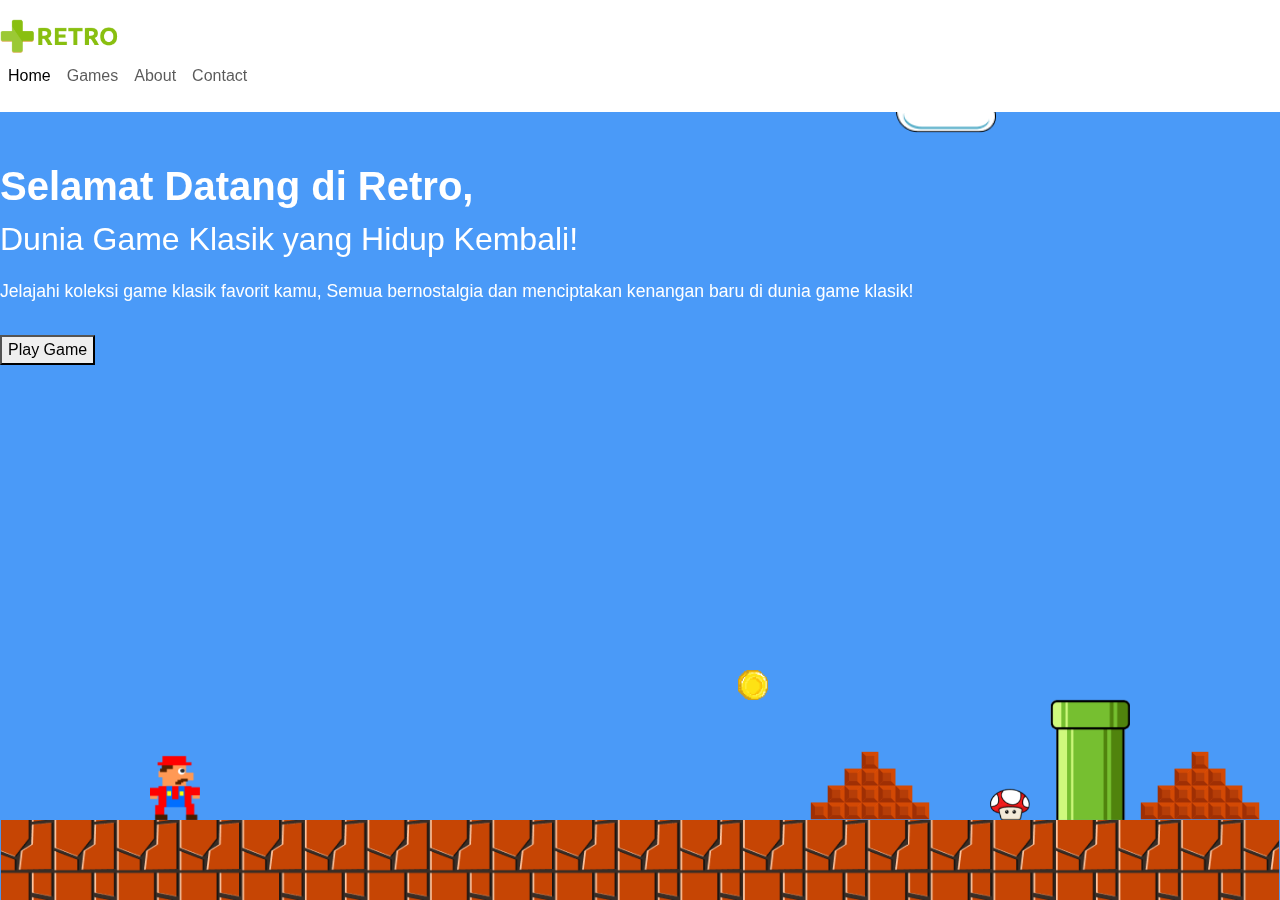
<file: index.html>
<!DOCTYPE html>
<html lang="en">
<head>
    <!-- Meta tag untuk pengaturan karakter dan kompatibilitas -->
    <meta charset="UTF-8">
    <meta http-equiv="X-UA-Compatible" content="IE=edge">
    <!-- viewport: Mengatur tampilan responsif untuk perangkat mobile 
         width=device-width: Menyesuaikan lebar dengan lebar device
         initial-scale=1.0: Set zoom awal -->
    <meta name="viewport" content="width=device-width, initial-scale=1.0">
    <title>Retro Games</title>
    <!-- Bootstrap CSS untuk komponen responsif dan CSS kustom -->
    <link href="https://cdn.jsdelivr.net/npm/bootstrap@5.3.0/dist/css/bootstrap.min.css" rel="stylesheet">
    <link rel="stylesheet" href="assets/css/styles.css">
</head>
<body>
    <!-- Loading Screen: Overlay dengan posisi absolut menutupi seluruh layar -->
    <div class="loading-screen"> <!-- Posisi absolute, z-index tinggi -->
        <img src="assets/images/mario.gif" alt="Loading..." class="loading-mario">
    </div>

    <!-- Game Background: Container utama dengan efek parallax -->
    <div class="game-background"> <!-- Position relative sebagai anchor untuk elemen absolut -->
        <!-- Game Scene: Area untuk elemen bergerak -->
        <div class="game-scene"> <!-- Position relative untuk penempatan awan -->
            <!-- scroll-element: Kelas untuk animasi parallax scrolling -->
            <img src="assets/images/cloud.png" class="cloud1 scroll-element" alt="Cloud"> <!-- Position absolute, animasi gerak -->
            <img src="assets/images/cloud.png" class="cloud2 scroll-element" alt="Cloud">
            <img src="assets/images/cloud.png" class="cloud3 scroll-element" alt="Cloud">
        </div>
        
        <!-- Game Elements: Kontainer untuk sprite game interaktif -->
        <div class="game-elements"> <!-- Position relative untuk sprite game -->
            <img src="assets/images/mario.png" class="mario" id="mario" alt="Mario"> <!-- Karakter utama dengan animasi -->
            <img src="assets/images/mushroom.png" class="mushroom scroll-element" alt="Mushroom">
            <img src="assets/images/greenpipes.png" class="pipe scroll-element" alt="Pipe">
            <img src="assets/images/wall.png" class="wall wall-left scroll-element" alt="Wall">
            <img src="assets/images/wall.png" class="wall wall-right scroll-element" alt="Wall">
            <img src="assets/images/coin.png" class="coin scroll-element" alt="Coin">
        </div>
        
        <!-- Footer dengan Ground Sprite -->
        <footer class="footer"> <!-- Position fixed bottom -->
            <img src="assets/images/ground.png" class="ground-footer" alt="Ground">
        </footer>
    </div>

    <!-- Wrapper Konten Utama -->
    <div class="wadah-konten"> <!-- Container untuk konten halaman -->
        <!-- Navbar: Sistem navigasi responsif Bootstrap -->
        <nav class="navbar navbar-expand-lg navbar-light bg-light">
            <!-- navbar-expand-lg: Navbar melebar pada viewport >= 992px
                 navbar-light: Warna teks gelap untuk background terang
                 bg-light: Background warna terang -->
            
            <div class="kontainer"> <!-- Bootstrap container: Max-width responsif dengan padding -->
                <a class="navbar-brand" href="#"> <!-- Brand/logo dengan margin-right -->
                    <img src="assets/images/logo.png" alt="Retro Logo" class="logo">
                </a>
                <!-- Tombol Toggle Mobile: Muncul pada viewport < 992px -->
                <button class="navbar-toggler" type="button" data-bs-toggle="collapse" data-bs-target="#navbarNav">
                    <!-- navbar-toggler: Styling untuk tombol hamburger menu -->
                    <span class="navbar-toggler-icon"></span> <!-- Icon hamburger menu -->
                </button>
                
                <!-- Area Menu Navigasi yang Collapsible -->
                <div class="collapse navbar-collapse" id="navbarNav">
                    <!-- collapse: Menyembunyikan konten pada mobile
                         navbar-collapse: Mengatur behavior collapse -->
                    
                    <ul class="navbar-nav ms-auto">
                        <!-- navbar-nav: Mengatur spacing dan alignment menu
                             ms-auto: Margin-start auto untuk push ke kanan -->
                        
                        <li class="nav-item"> <!-- Wrapper untuk item navigasi -->
                            <a class="nav-link active" href="index.html">
                                <!-- nav-link: Styling untuk link navigasi
                                     active: Menandakan halaman aktif -->
                                Home
                            </a>
                        </li>
                        <li class="nav-item">
                            <a class="nav-link" href="games.html">Games</a>
                        </li>
                        <li class="nav-item">
                            <a class="nav-link" href="about.html">About</a>
                        </li>
                        <li class="nav-item">
                            <a class="nav-link" href="contact.html">Contact</a>
                        </li>
                    </ul>
                </div>
            </div>
        </nav>

        <!-- Konten Halaman -->
        <div class="konten-halaman">
            <!-- Hero Section dengan teks tengah -->
            <section class="bagian hero">
                <div class="kontainer"> <!-- Container Bootstrap untuk max-width -->
                    <div class="baris rata-tengah-vertikal">
                        <!-- row: Sistem grid Bootstrap
                             align-items-center: Vertical alignment center -->
                        
                        <div class="kolom-md-6">
                            <!-- col-md-6: Lebar 6 kolom (dari 12) pada viewport >= 768px -->
                            <h1>Selamat Datang di Retro,</h1>
                            <h2>Dunia Game Klasik yang Hidup Kembali!</h2>
                            <p>Jelajahi koleksi game klasik favorit kamu, Semua bernostalgia dan menciptakan kenangan baru di dunia game klasik!</p>
                            <button class="tombol tombol-main" id="playButton" href="games.html">
                                <!-- btn: Kelas dasar tombol Bootstrap
                                     btn-primary: Warna primary theme -->
                                Play Game
                            </button>
                        </div>
                    </div>
                </div>
            </section>
        </div>
    </div>

    <!-- Script JavaScript -->
    <script src="https://cdn.jsdelivr.net/npm/bootstrap@5.3.0/dist/js/bootstrap.bundle.min.js"></script>
    <script src="assets/js/scripts.js"></script>
</body>
</html>
</file>
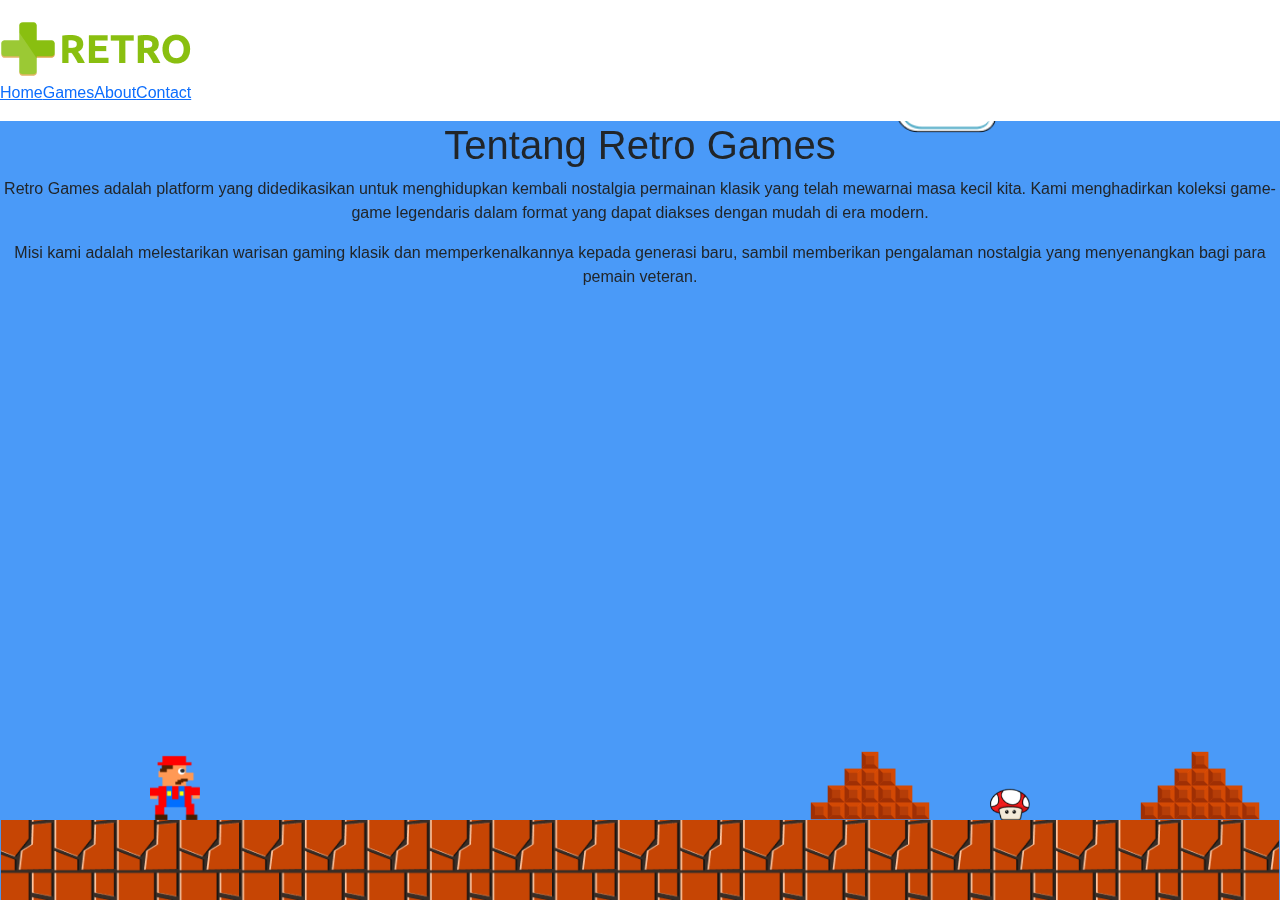
<file: about.html>
<!DOCTYPE html>
<html lang="en">
<head>
    <!-- Meta tag untuk pengaturan dasar -->
    <meta charset="UTF-8">
    <!-- viewport: Mengatur tampilan responsif
         width=device-width: Menyesuaikan dengan lebar device
         initial-scale=1.0: Set zoom awal -->
    <meta name="viewport" content="width=device-width, initial-scale=1.0">
    <title>About - Retro Games</title>
    <!-- Bootstrap CSS untuk layout responsif -->
    <link href="https://cdn.jsdelivr.net/npm/bootstrap@5.3.0/dist/css/bootstrap.min.css" rel="stylesheet">
    <link rel="stylesheet" href="assets/css/styles.css">
</head>
<body>
    <!-- Loading Screen: Overlay animasi loading -->
    <div class="loading-screen"> <!-- Position: absolute, z-index tinggi -->
        <img src="assets/images/mario.gif" alt="Loading..." class="loading-mario">
    </div>

    <!-- Game Background: Container untuk efek parallax -->
    <div class="game-background"> <!-- Position: relative untuk anchor -->
        <!-- Game Scene: Wadah untuk awan bergerak -->
        <div class="game-scene"> <!-- Position: relative untuk awan -->
            <!-- scroll-element: Kelas untuk efek parallax
                 cloud1/2/3: Posisi berbeda untuk setiap awan -->
            <img src="assets/images/cloud.png" class="cloud1 scroll-element" alt="Cloud">
            <img src="assets/images/cloud.png" class="cloud2 scroll-element" alt="Cloud">
            <img src="assets/images/cloud.png" class="cloud3 scroll-element" alt="Cloud">
        </div>
        
        <!-- Game Elements: Area untuk sprite game -->
        <div class="game-elements"> <!-- Position: relative untuk sprite -->
            <img src="assets/images/mario.png" class="mario" id="mario" alt="Mario">
            <img src="assets/images/mushroom.png" class="mushroom scroll-element" alt="Mushroom">
            <img src="assets/images/wall.png" class="wall wall-left scroll-element" alt="Wall">
            <img src="assets/images/wall.png" class="wall wall-right scroll-element" alt="Wall">
        </div>

        <!-- Footer dengan Ground Sprite -->
        <footer class="footer"> <!-- Position: fixed bottom -->
            <img src="assets/images/ground.png" class="ground-footer" alt="Ground">
        </footer>
    </div>

    <!-- Wrapper Konten Utama -->
    <div class="wadah-konten"> <!-- Container utama dengan z-index -->
        <!-- Navbar: Sistem navigasi responsif Bootstrap -->
        <nav class="navbar navbar-expand-lg navbar-light bg-light">
            <!-- navbar-expand-lg: Melebar pada viewport >= 992px
                 navbar-light: Teks gelap untuk background terang
                 bg-light: Background warna terang -->
            
            <div class="kontainer"> <!-- container: Max-width responsif dengan padding -->
                <!-- Logo Website -->
                <a class="merek-navbar" href="#"> <!-- navbar-brand: Styling untuk brand -->
                    <img src="assets/images/logo.png" alt="Retro Logo" class="logo">
                </a>
                
                <!-- Tombol Toggle untuk Mobile -->
                <button class="tombol-toggle navbar-toggler" type="button" data-bs-toggle="collapse" data-bs-target="#navbarNav">
                    <!-- navbar-toggler: Tombol hamburger responsif -->
                    <span class="navbar-toggler-icon"></span>
                </button>
                
                <!-- Menu Navigasi Collapsible -->
                <div class="collapse navbar-collapse" id="navbarNav">
                    <!-- collapse: Hidden pada mobile
                         navbar-collapse: Behavior collapse -->
                    
                    <ul class="navbar-nav margin-kiri-auto">
                        <!-- navbar-nav: Container flex untuk menu
                             ms-auto: Margin start auto (push kanan) -->
                        
                        <li class="item-nav"> <!-- nav-item: Wrapper item menu -->
                            <a class="link-nav" href="index.html">Home</a>
                        </li>
                        <li class="item-nav">
                            <a class="link-nav" href="games.html">Games</a>
                        </li>
                        <li class="item-nav">
                            <a class="link-nav active" href="about.html">
                                <!-- active: Menandakan halaman saat ini -->
                                About
                            </a>
                        </li>
                        <li class="item-nav">
                            <a class="link-nav" href="contact.html">Contact</a>
                        </li>
                    </ul>
                </div>
            </div>
        </nav>

        <!-- Konten About -->
        <div class="konten-halaman">
            <!-- Section About dengan styling kustom -->
            <section class="bagian tentang-kontainer">
                <div class="kontainer padding-y-5">
                    <!-- py-5: Padding atas-bawah 3rem -->
                    
                    <div class="baris">
                        <!-- row: Grid system Bootstrap -->
                        
                        <div class="kolom-md-8 margin-x-auto text-center text-putih">
                            <!-- col-md-8: Lebar 8/12 pada viewport >= 768px
                                 mx-auto: Margin horizontal auto untuk centering
                                 text-center: Align teks ke tengah
                                 text-white: Warna teks putih -->
                            
                            <h1 class="margin-bawah-4">
                                <!-- mb-4: Margin bottom 1.5rem -->
                                Tentang Retro Games
                            </h1>
                            <p class="teks-utama">
                                <!-- lead: Teks yang lebih besar untuk emphasis -->
                                Retro Games adalah platform yang didedikasikan untuk menghidupkan kembali nostalgia permainan klasik yang telah mewarnai masa kecil kita. Kami menghadirkan koleksi game-game legendaris dalam format yang dapat diakses dengan mudah di era modern.
                            </p>
                            <p>
                                Misi kami adalah melestarikan warisan gaming klasik dan memperkenalkannya kepada generasi baru, sambil memberikan pengalaman nostalgia yang menyenangkan bagi para pemain veteran.
                            </p>
                        </div>
                    </div>
                </div>
            </section>
        </div>
    </div>

    <!-- Script JavaScript -->
    <script src="https://cdn.jsdelivr.net/npm/bootstrap@5.3.0/dist/js/bootstrap.bundle.min.js"></script>
    <script src="assets/js/scripts.js"></script>
</body>
</html>
</file>
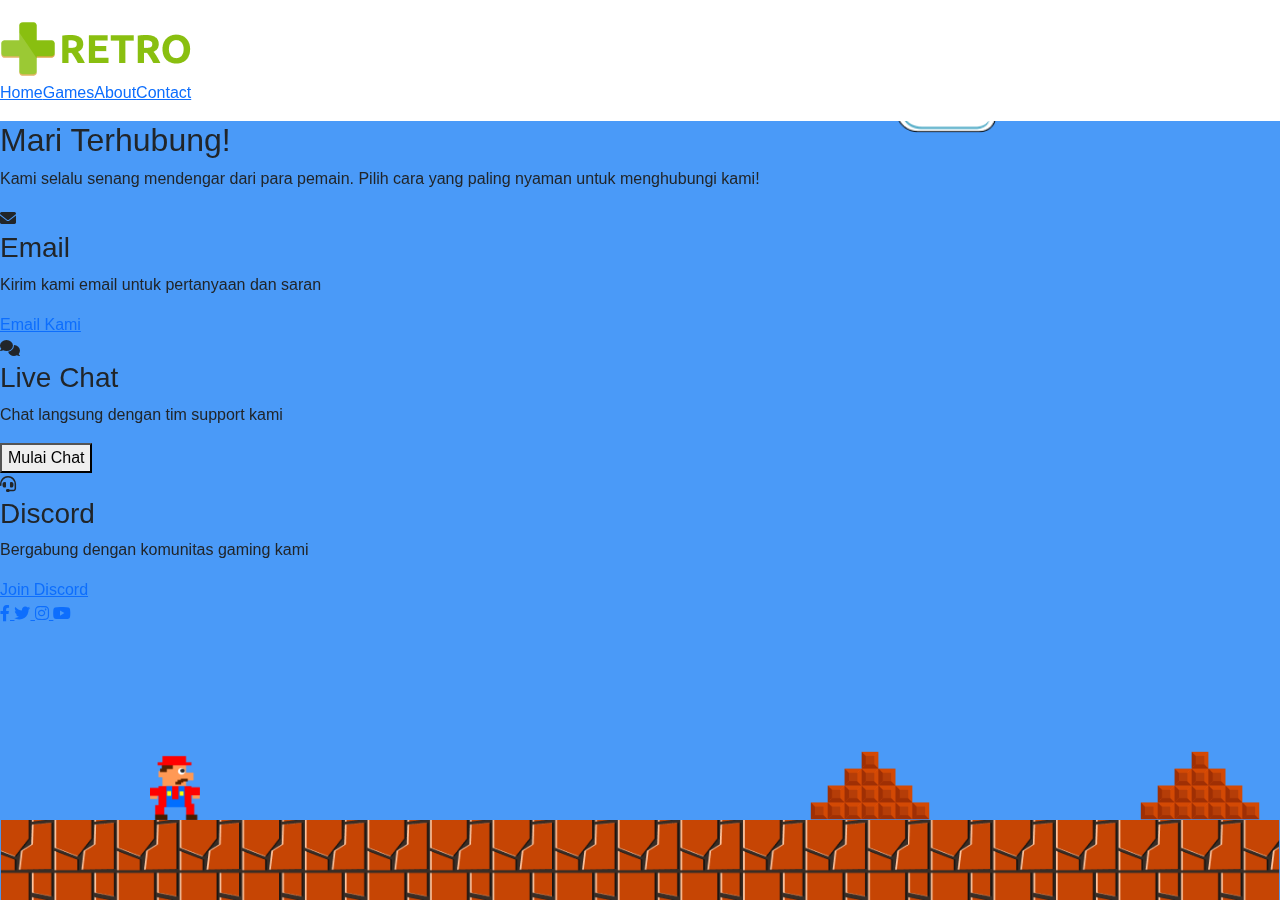
<file: contact.html>
<!DOCTYPE html>
<html lang="en">
<head>
    <!-- Meta tag untuk pengaturan dasar -->
    <meta charset="UTF-8">
    <!-- viewport: Mengatur tampilan responsif untuk berbagai device -->
    <meta name="viewport" content="width=device-width, initial-scale=1.0">
    <title>Contact - Retro Games</title>
    <!-- Bootstrap CSS, Font Awesome, dan CSS kustom -->
    <link href="https://cdn.jsdelivr.net/npm/bootstrap@5.3.0/dist/css/bootstrap.min.css" rel="stylesheet">
    <!-- Font Awesome: Library untuk ikon -->
    <link rel="stylesheet" href="https://cdnjs.cloudflare.com/ajax/libs/font-awesome/6.0.0/css/all.min.css">
    <link rel="stylesheet" href="assets/css/styles.css">
</head>
<body>
    <!-- Loading Screen: Overlay dengan animasi -->
    <div class="loading-screen"> <!-- Position: absolute, full screen -->
        <img src="assets/images/mario.gif" alt="Loading..." class="loading-mario">
    </div>

    <!-- Game Background: Container untuk efek parallax -->
    <div class="game-background"> <!-- Position: relative sebagai anchor -->
        <!-- Game Scene: Area untuk awan bergerak -->
        <div class="game-scene"> <!-- Position: relative untuk awan -->
            <!-- scroll-element: Kelas untuk efek parallax scrolling -->
            <img src="assets/images/cloud.png" class="cloud1 scroll-element" alt="Cloud">
            <img src="assets/images/cloud.png" class="cloud2 scroll-element" alt="Cloud">
            <img src="assets/images/cloud.png" class="cloud3 scroll-element" alt="Cloud">
        </div>
        
        <!-- Game Elements: Kontainer untuk sprite game -->
        <div class="game-elements"> <!-- Position: relative untuk sprite -->
            <img src="assets/images/mario.png" class="mario" id="mario" alt="Mario">
            <img src="assets/images/wall.png" class="wall wall-left scroll-element" alt="Wall">
            <img src="assets/images/wall.png" class="wall wall-right scroll-element" alt="Wall">
        </div>

        <!-- Footer dengan Ground Sprite -->
        <footer class="footer"> <!-- Position: fixed bottom -->
            <img src="assets/images/ground.png" class="ground-footer" alt="Ground">
        </footer>
    </div>

    <!-- Wrapper Konten Utama -->
    <div class="wadah-konten"> <!-- Container utama dengan z-index -->
        <!-- Navbar: Sistem navigasi responsif Bootstrap -->
        <nav class="navbar navbar-expand-lg navbar-light bg-light">
            <!-- navbar-expand-lg: Melebar pada viewport >= 992px
                 navbar-light: Teks gelap untuk background terang
                 bg-light: Background warna terang -->
            
            <div class="kontainer"> <!-- container: Max-width responsif dengan padding -->
                <!-- Logo Website -->
                <a class="merek-navbar" href="#"> <!-- navbar-brand: Styling untuk brand -->
                    <img src="assets/images/logo.png" alt="Retro Logo" class="logo">
                </a>
                
                <!-- Tombol Toggle untuk Mobile -->
                <button class="tombol-toggle navbar-toggler" type="button" data-bs-toggle="collapse" data-bs-target="#navbarNav">
                    <!-- navbar-toggler: Tombol hamburger responsif -->
                    <span class="navbar-toggler-icon"></span>
                </button>
                
                <!-- Menu Navigasi Collapsible -->
                <div class="collapse navbar-collapse" id="navbarNav">
                    <!-- collapse: Hidden pada mobile
                         navbar-collapse: Behavior collapse -->
                    
                    <ul class="navbar-nav margin-kiri-auto">
                        <!-- navbar-nav: Container flex untuk menu
                             ms-auto: Margin start auto (push kanan) -->
                        
                        <li class="item-nav"> <!-- nav-item: Wrapper item menu -->
                            <a class="link-nav" href="index.html">Home</a>
                        </li>
                        <li class="item-nav">
                            <a class="link-nav" href="games.html">Games</a>
                        </li>
                        <li class="item-nav">
                            <a class="link-nav" href="about.html">About</a>
                        </li>
                        <li class="item-nav">
                            <a class="link-nav active" href="contact.html">
                                <!-- active: Menandakan halaman saat ini -->
                                Contact
                            </a>
                        </li>
                    </ul>
                </div>
            </div>
        </nav>

        <!-- Konten Halaman Kontak -->
        <div class="konten-halaman">
            <!-- Section Kontak dengan Card Design -->
            <section class="bagian kontak-kontainer">
                <div class="kontainer"> <!-- Container Bootstrap untuk max-width -->
                    <!-- Kotak Kontak: Card dengan informasi kontak -->
                    <div class="kotak-kontak"> <!-- Card dengan shadow dan padding -->
                        <!-- Header Informasi -->
                        <div class="info-kontak"> <!-- Text center dengan margin -->
                            <h2>Mari Terhubung!</h2>
                            <p>Kami selalu senang mendengar dari para pemain. Pilih cara yang paling nyaman untuk menghubungi kami!</p>
                        </div>
                        
                        <!-- Grid Metode Kontak -->
                        <div class="metode-kontak">
                            <!-- Metode Email -->
                            <div class="metode"> <!-- Card dengan ikon dan teks -->
                                <i class="fas fa-envelope"></i> <!-- Font Awesome icon -->
                                <h3>Email</h3>
                                <p>Kirim kami email untuk pertanyaan dan saran</p>
                                <!-- btn btn-primary: Tombol utama Bootstrap -->
                                <a href="mailto:contact@retrogames.com" class="tombol tombol-utama margin-atas-3">Email Kami</a>
                            </div>
                            
                            <!-- Metode Live Chat -->
                            <div class="metode">
                                <i class="fas fa-comments"></i>
                                <h3>Live Chat</h3>
                                <p>Chat langsung dengan tim support kami</p>
                                <button class="tombol tombol-utama margin-atas-3">Mulai Chat</button>
                            </div>
                            
                            <!-- Metode Discord -->
                            <div class="metode">
                                <i class="fas fa-headset"></i>
                                <h3>Discord</h3>
                                <p>Bergabung dengan komunitas gaming kami</p>
                                <a href="#" class="tombol tombol-utama margin-atas-3">Join Discord</a>
                            </div>
                        </div>
                        
                        <!-- Link Media Sosial -->
                        <div class="link-sosial">
                            <!-- Grid untuk ikon sosial media -->
                            <!-- link-sosmed: Styling khusus untuk link sosmed -->
                            <a href="#" class="link-sosmed">
                                <i class="fab fa-facebook-f"></i> <!-- Font Awesome brand icon -->
                            </a>
                            <a href="#" class="link-sosmed">
                                <i class="fab fa-twitter"></i>
                            </a>
                            <a href="#" class="link-sosmed">
                                <i class="fab fa-instagram"></i>
                            </a>
                            <a href="#" class="link-sosmed">
                                <i class="fab fa-youtube"></i>
                            </a>
                        </div>
                    </div>
                </div>
            </section>
        </div>
    </div>

    <!-- Script JavaScript -->
    <script src="https://cdn.jsdelivr.net/npm/bootstrap@5.3.0/dist/js/bootstrap.bundle.min.js"></script>
    <script src="assets/js/scripts.js"></script>
</body>
</html>
</file>
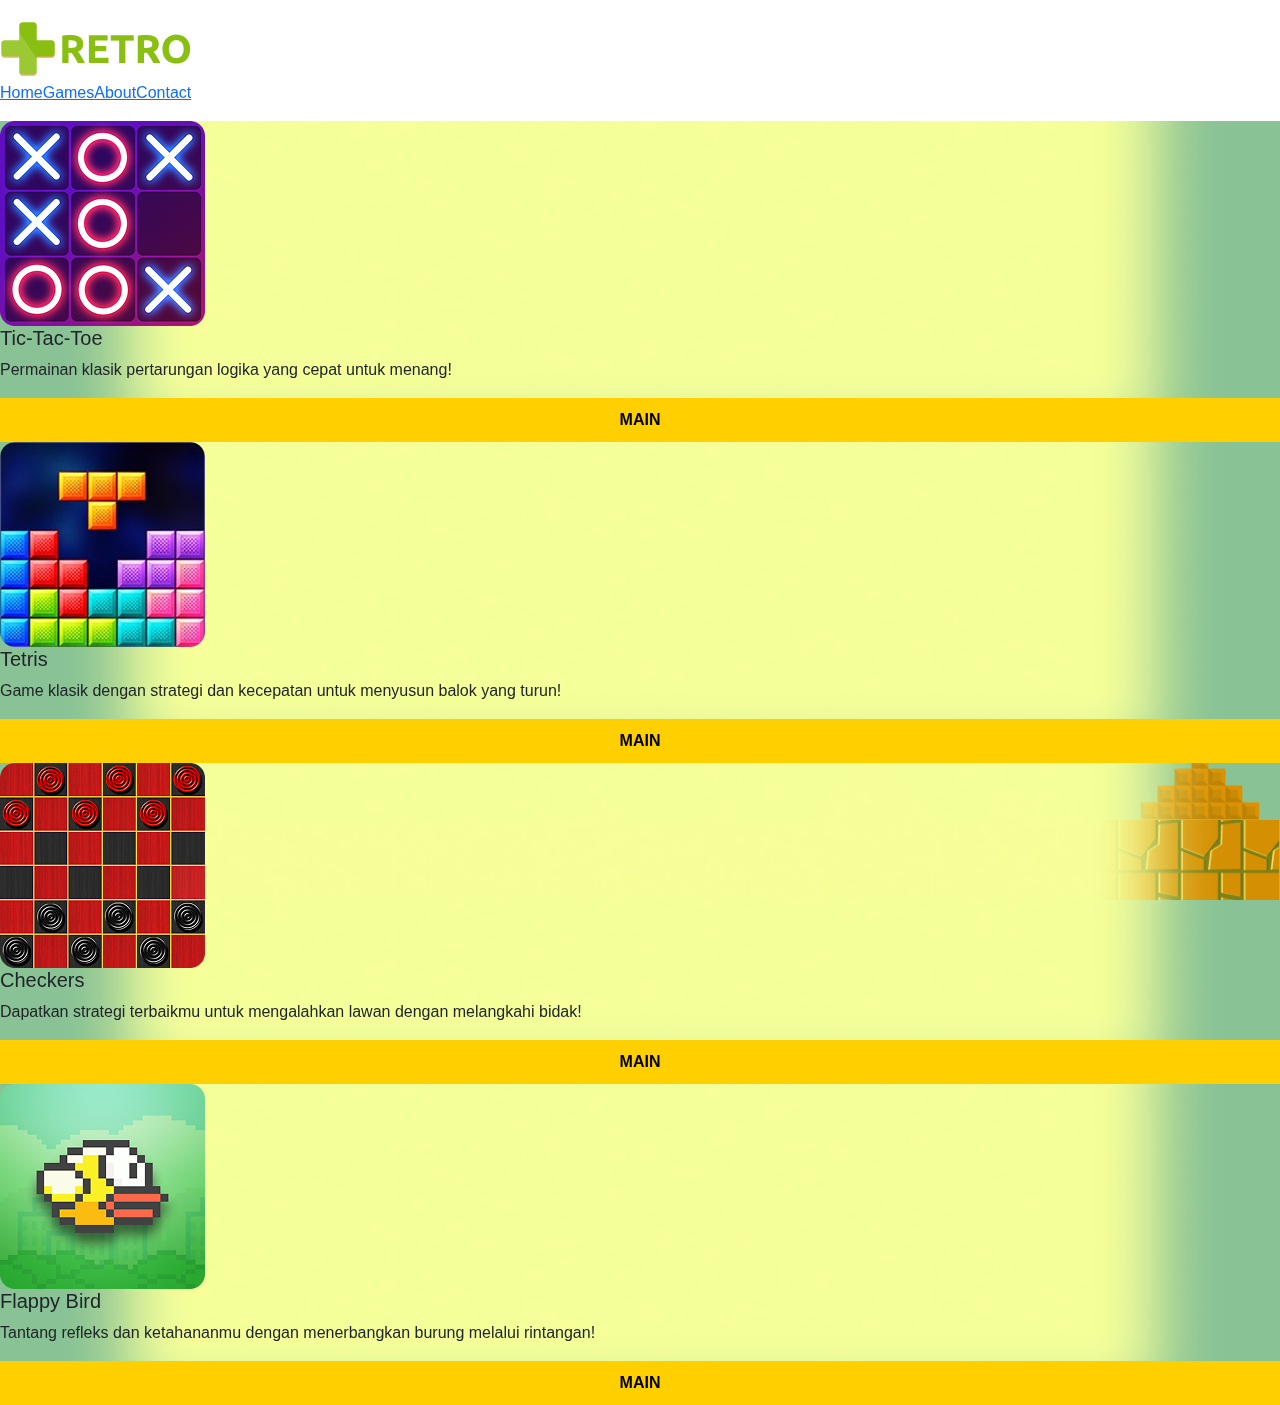
<file: games.html>
<!DOCTYPE html>
<html lang="en">
<head>
    <!-- Meta tag untuk pengaturan dasar -->
    <meta charset="UTF-8">
    <!-- viewport: Mengatur tampilan responsif untuk berbagai device -->
    <meta name="viewport" content="width=device-width, initial-scale=1.0">
    <title>Games - Retro Games</title>
    <!-- Bootstrap CSS dan CSS kustom -->
    <link href="https://cdn.jsdelivr.net/npm/bootstrap@5.3.0/dist/css/bootstrap.min.css" rel="stylesheet">
    <link rel="stylesheet" href="assets/css/styles.css">
    <!-- Style kustom untuk kartu game -->
    <style>
        /* kartu-game: Container untuk setiap game dengan efek hover */
        .kartu-game {
            background: url('assets/images/game/bgcard.png');
            background-size: cover; /* Cover seluruh area */
            background-position: center; /* Posisi gambar di tengah */
            transition: transform 0.3s; /* Animasi smooth saat hover */
            cursor: pointer; /* Cursor pointer untuk UX */
            position: relative; /* Anchor untuk posisi absolut child */
        }
        
        /* Efek hover mengangkat kartu */
        .kartu-game:hover {
            transform: translateY(-10px); /* Animasi naik 10px */
        }
        
        /* tombol-main: CTA button dengan styling kustom */
        .tombol-main {
            background-color: #ffcf00; /* Warna kuning */
            width: 100%; /* Full width */
            display: block;
            text-align: center;
            padding: 10px 0;
            font-weight: bold;
            color: #000;
            text-decoration: none;
            border-radius: 0; /* Sudut kotak */
            text-transform: uppercase; /* Teks kapital */
        }
        
        /* link-kartu: Reset styling default link */
        .link-kartu {
            text-decoration: none;
            color: inherit;
            display: block;
        }
    </style>
</head>
<body>
    <!-- Loading Screen: Overlay dengan animasi -->
    <div class="loading-screen"> <!-- Position: absolute, full screen -->
        <img src="assets/images/mario.gif" alt="Loading..." class="loading-mario">
    </div>

    <!-- Game Background: Container untuk efek parallax -->
    <div class="game-background"> <!-- Position: relative sebagai anchor -->
        <!-- Game Scene: Area untuk awan bergerak -->
        <div class="game-scene"> <!-- Position: relative untuk awan -->
            <!-- scroll-element: Kelas untuk efek parallax scrolling -->
            <img src="assets/images/cloud.png" class="cloud1 scroll-element" alt="Cloud">
            <img src="assets/images/cloud.png" class="cloud2 scroll-element" alt="Cloud">
            <img src="assets/images/cloud.png" class="cloud3 scroll-element" alt="Cloud">
        </div>
        
        <!-- Game Elements: Kontainer untuk sprite game -->
        <div class="game-elements"> <!-- Position: relative untuk sprite -->
            <img src="assets/images/mario.png" class="mario" id="mario" alt="Mario">
            <img src="assets/images/mushroom.png" class="mushroom scroll-element" alt="Mushroom">
            <img src="assets/images/wall.png" class="wall wall-left scroll-element" alt="Wall">
            <img src="assets/images/wall.png" class="wall wall-right scroll-element" alt="Wall">
        </div>

        <!-- Footer dengan Ground Sprite -->
        <footer class="footer"> <!-- Position: fixed bottom -->
            <img src="assets/images/ground.png" class="ground-footer" alt="Ground">
        </footer>
    </div>

    <!-- Wrapper Konten Utama -->
    <div class="wadah-konten"> <!-- Container utama dengan z-index -->
        <!-- Navbar: Sistem navigasi responsif -->
        <nav class="navbar navbar-expand-lg navbar-light bg-light">
            <!-- navbar-expand-lg: Melebar pada viewport >= 992px
                 navbar-light: Teks gelap untuk background terang
                 bg-light: Background warna terang -->
            
            <div class="kontainer"> <!-- container: Max-width responsif dengan padding -->
                <!-- Logo Website -->
                <a class="merek-navbar" href="#"> <!-- navbar-brand: Styling untuk brand -->
                    <img src="assets/images/logo.png" alt="Retro Logo" class="logo">
                </a>
                
                <!-- Tombol Toggle untuk Mobile -->
                <button class="tombol-toggle navbar-toggler" type="button" data-bs-toggle="collapse" data-bs-target="#navbarNav">
                    <!-- navbar-toggler: Tombol hamburger responsif -->
                    <span class="navbar-toggler-icon"></span>
                </button>
                
                <!-- Menu Navigasi Collapsible -->
                <div class="collapse navbar-collapse" id="navbarNav">
                    <!-- collapse: Hidden pada mobile
                         navbar-collapse: Behavior collapse -->
                    
                    <ul class="navbar-nav margin-kiri-auto">
                        <!-- navbar-nav: Container flex untuk menu
                             ms-auto: Margin start auto (push kanan) -->
                        
                        <li class="item-nav">
                            <a class="link-nav" href="index.html">Home</a>
                        </li>
                        <li class="item-nav">
                            <a class="link-nav active" href="games.html">
                                <!-- active: Menandakan halaman saat ini -->
                                Games
                            </a>
                        </li>
                        <li class="item-nav">
                            <a class="link-nav" href="about.html">About</a>
                        </li>
                        <li class="item-nav">
                            <a class="link-nav" href="contact.html">Contact</a>
                        </li>
                    </ul>
                </div>
            </div>
        </nav>

        <!-- Konten Games -->
        <div class="konten-halaman">
            <!-- Section Games dengan Grid Kartu -->
            <section class="bagian konten-games">
                <div class="kontainer padding-y-4">
                    <!-- py-4: Padding atas-bawah 1.5rem -->
                    
                    <!-- Grid Container untuk Kartu Game -->
                    <div class="kontainer-kartu-game">
                        <!-- Kartu Game: Tic-Tac-Toe -->
                        <a href="games/tic-tac-toe/tic-tac-toe.html" class="link-kartu">
                            <!-- link-kartu: Reset styling link -->
                            <div class="kartu-game">
                                <!-- kartu-game: Container dengan efek hover -->
                                <div class="gambar-kartu-game">
                                    <!-- Container untuk gambar game -->
                                    <img src="assets/images/game/tictactoe.png" alt="Tic-Tac-Toe">
                                </div>
                                <div class="badan-kartu-game">
                                    <!-- Area konten kartu -->
                                    <h5 class="judul-kartu-game">Tic-Tac-Toe</h5>
                                    <p class="teks-kartu-game">Permainan klasik pertarungan logika yang cepat untuk menang!</p>
                                </div>
                                <div class="tombol-main">MAIN</div>
                            </div>
                        </a>

                        <!-- Kartu Game: Tetris -->
                        <a href="games/tetris/tetris.html" class="link-kartu">
                            <div class="kartu-game">
                                <div class="gambar-kartu-game">
                                    <img src="assets/images/game/tetris.png" alt="Tetris">
                                </div>
                                <div class="badan-kartu-game">
                                    <h5 class="judul-kartu-game">Tetris</h5>
                                    <p class="teks-kartu-game">Game klasik dengan strategi dan kecepatan untuk menyusun balok yang turun!</p>
                                </div>
                                <div class="tombol-main">MAIN</div>
                            </div>
                        </a>

                        <!-- Kartu Game: Checkers -->
                        <a href="games/checkers/checkers.html" class="link-kartu">
                            <div class="kartu-game">
                                <div class="gambar-kartu-game">
                                    <img src="assets/images/game/checkers.png" alt="Checkers">
                                </div>
                                <div class="badan-kartu-game">
                                    <h5 class="judul-kartu-game">Checkers</h5>
                                    <p class="teks-kartu-game">Dapatkan strategi terbaikmu untuk mengalahkan lawan dengan melangkahi bidak!</p>
                                </div>
                                <div class="tombol-main">MAIN</div>
                            </div>
                        </a>

                        <!-- Kartu Game: Flappy Bird -->
                        <a href="games/flappy-bird/flappybird.html" class="link-kartu">
                            <div class="kartu-game">
                                <div class="gambar-kartu-game">
                                    <img src="assets/images/game/flappybird.png" alt="Flappy Bird">
                                </div>
                                <div class="badan-kartu-game">
                                    <h5 class="judul-kartu-game">Flappy Bird</h5>
                                    <p class="teks-kartu-game">Tantang refleks dan ketahananmu dengan menerbangkan burung melalui rintangan!</p>
                                </div>
                                <div class="tombol-main">MAIN</div>
                            </div>
                        </a>
                    </div>
                </div>
            </section>
        </div>
    </div>

    <!-- Script JavaScript -->
    <script src="https://cdn.jsdelivr.net/npm/bootstrap@5.3.0/dist/js/bootstrap.bundle.min.js"></script>
    <script src="assets/js/scripts.js"></script>
</body>
</html>
</file>
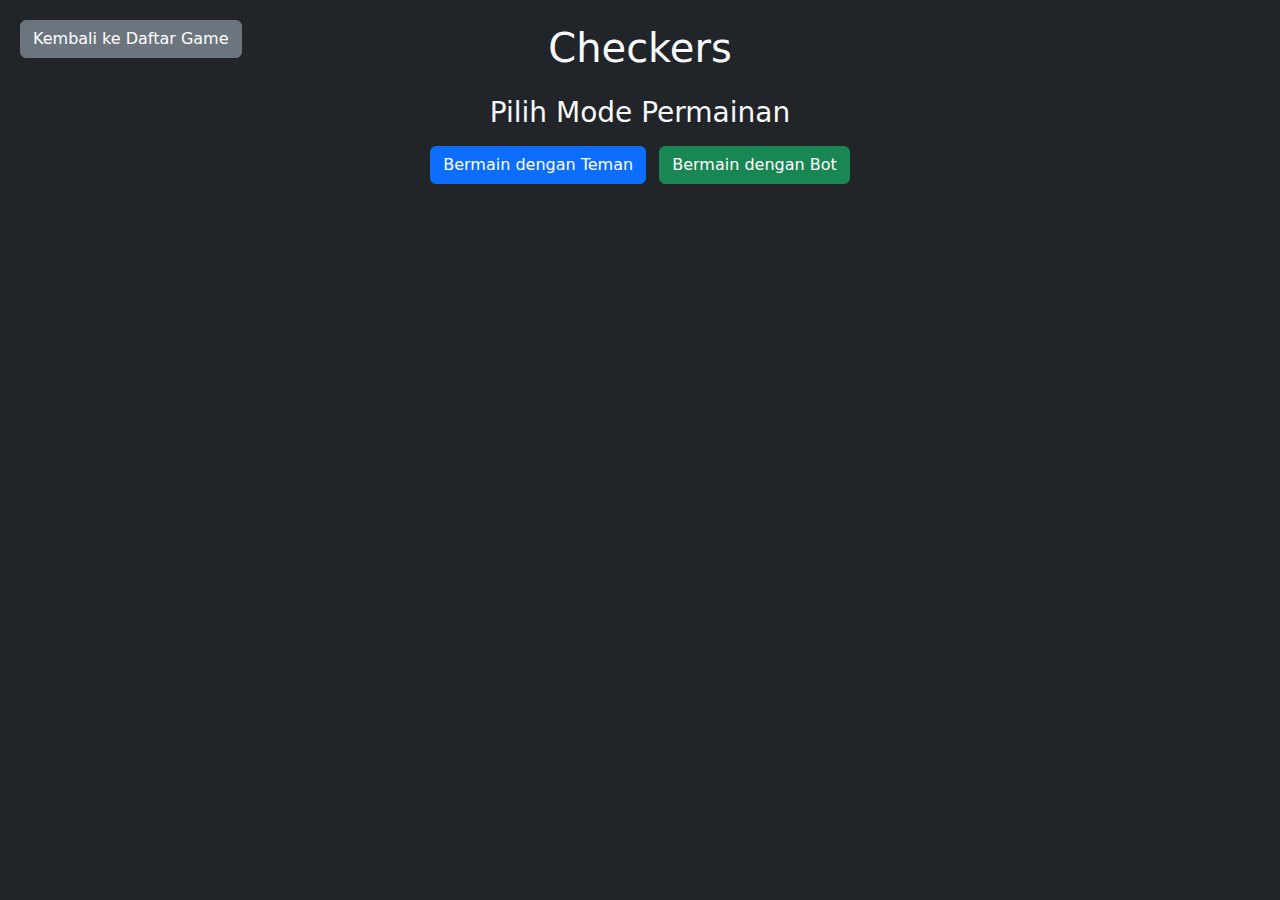
<file: games/checkers/checkers.html>
<!DOCTYPE html>
<html lang="en">
<head>
    <meta charset="UTF-8">
    <meta name="viewport" content="width=device-width, initial-scale=1.0">
    <title>Checkers Game</title>
    <link href="https://cdn.jsdelivr.net/npm/bootstrap@5.3.0/dist/css/bootstrap.min.css" rel="stylesheet">
    <link rel="stylesheet" href="checkers.css">
    <style>
        .back-button {
            position: absolute;
            top: 20px;
            left: 20px;
            z-index: 1000;
        }
    </style>
</head>
<body class="bg-dark">
    <!-- Tombol Kembali -->
    <a href="../../games.html" class="btn btn-secondary back-button">Kembali ke Daftar Game</a>
    
    <div class="container py-4">
        <div class="row justify-content-center">
            <div class="col-md-8 text-center">
                <h1 class="text-light mb-4">Checkers</h1>
                
                <!-- Mode Selection -->
                <div id="mode-selection" class="mb-4">
                    <h3 class="text-light mb-3">Pilih Mode Permainan</h3>
                    <button class="btn btn-primary me-2" onclick="showPlayerForm('friend')">Bermain dengan Teman</button>
                    <button class="btn btn-success" onclick="showPlayerForm('bot')">Bermain dengan Bot</button>
                </div>

                <!-- Player Name Form -->
                <div id="player-form" class="mb-4 d-none">
                    <div id="friend-mode-form">
                        <div class="mb-3">
                            <input type="text" class="form-control" id="player1Name" placeholder="Nama Pemain 1">
                        </div>
                        <div class="mb-3">
                            <input type="text" class="form-control" id="player2Name" placeholder="Nama Pemain 2">
                        </div>
                    </div>
                    <div id="bot-mode-form" class="d-none">
                        <div class="mb-3">
                            <input type="text" class="form-control" id="playerName" placeholder="Nama Pemain">
                        </div>
                    </div>
                    <button class="btn btn-primary me-2" onclick="startGame()">Mulai Permainan</button>
                    <button class="btn btn-secondary" onclick="backToModeSelection()">Kembali</button>
                </div>

                <!-- Game Board Container -->
                <div id="game-container" class="d-none">
                    <div class="game-info mb-3">
                        <div class="score-container">
                            <div class="player1-info text-light">
                                <span id="player1Display">Pemain 1</span>: <span id="player1Score">0</span> poin
                            </div>
                            <div class="player2-info text-light">
                                <span id="player2Display">Pemain 2</span>: <span id="player2Score">0</span> poin
                            </div>
                        </div>
                        <div id="turnInfo" class="text-light mt-2">Giliran: <span id="currentPlayer">Pemain 1</span></div>
                    </div>
                    
                    <div class="board-container">
                        <div id="board" class="checkers-board"></div>
                    </div>

                    <div class="controls mt-3">
                        <button id="resetButton" class="btn btn-warning" onclick="resetGame()">Main Lagi</button>
                    </div>

                    <div class="game-instructions text-light mt-4">
                        <h4>Cara Bermain:</h4>
                        <p>1. Klik bidak untuk memilih</p>
                        <p>2. Klik kotak hijau untuk melakukan gerakan</p>
                        <p>3. Lompati bidak lawan untuk mendapatkan poin</p>
                    </div>
                </div>
            </div>
        </div>
    </div>

    <script src="https://cdn.jsdelivr.net/npm/bootstrap@5.3.0/dist/js/bootstrap.bundle.min.js"></script>
    <script src="checkers.js"></script>
</body>
</html>
</file>
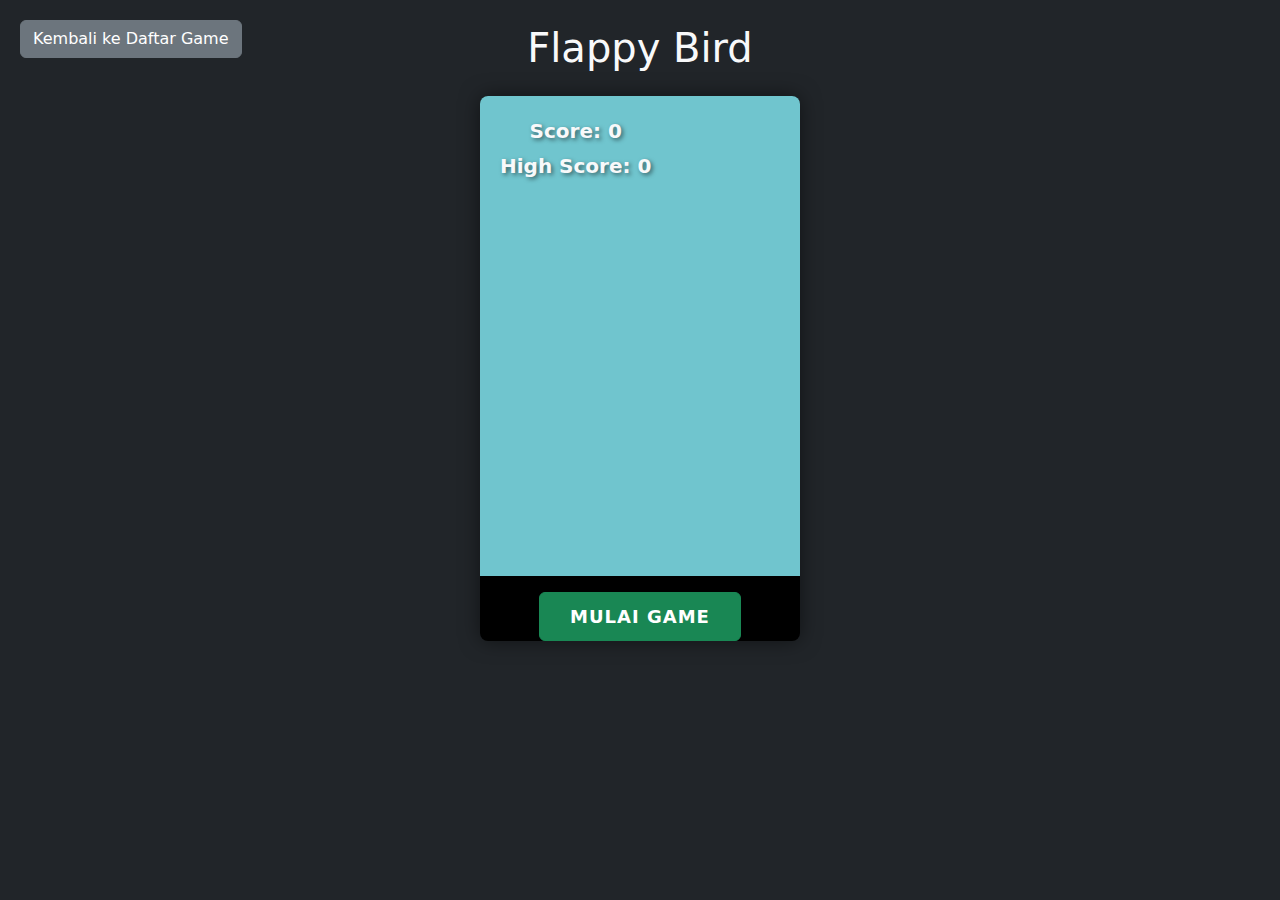
<file: games/flappy-bird/flappybird.html>
<!DOCTYPE html>
<html lang="en">
<head>
    <meta charset="UTF-8">
    <meta name="viewport" content="width=device-width, initial-scale=1.0">
    <title>Flappy Bird Game</title>
    <link href="https://cdn.jsdelivr.net/npm/bootstrap@5.3.0/dist/css/bootstrap.min.css" rel="stylesheet">
    <link rel="stylesheet" href="flappybird.css">
    <style>
        .back-button {
            position: absolute;
            top: 20px;
            left: 20px;
            z-index: 1000;
        }
    </style>
</head>
<body class="bg-dark">
    <!-- Tombol Kembali -->
    <a href="../../games.html" class="btn btn-secondary back-button">Kembali ke Daftar Game</a>
    
    <div class="container py-4">
        <div class="row justify-content-center">
            <div class="col-md-6 text-center">
                <h1 class="text-light mb-4">Flappy Bird</h1>
                <div class="game-container">
                    <canvas id="gameCanvas" width="320" height="480"></canvas>
                    <div class="score-container">
                        <div class="score text-light">Score: <span id="score">0</span></div>
                        <div class="high-score text-light">High Score: <span id="highScore">0</span></div>
                    </div>
                    <button id="startButton" class="btn btn-success mt-3">Mulai Game</button>
                    <div id="gameOver" class="game-over d-none">
                        <h2 class="text-danger">Game Over!</h2>
                        <button id="restartButton" class="btn btn-primary mt-2">Main Lagi</button>
                    </div>
                </div>
            </div>
        </div>
    </div>

    <script src="https://cdn.jsdelivr.net/npm/bootstrap@5.3.0/dist/js/bootstrap.bundle.min.js"></script>
    <script src="flappybird.js"></script>
</body>
</html>
</file>
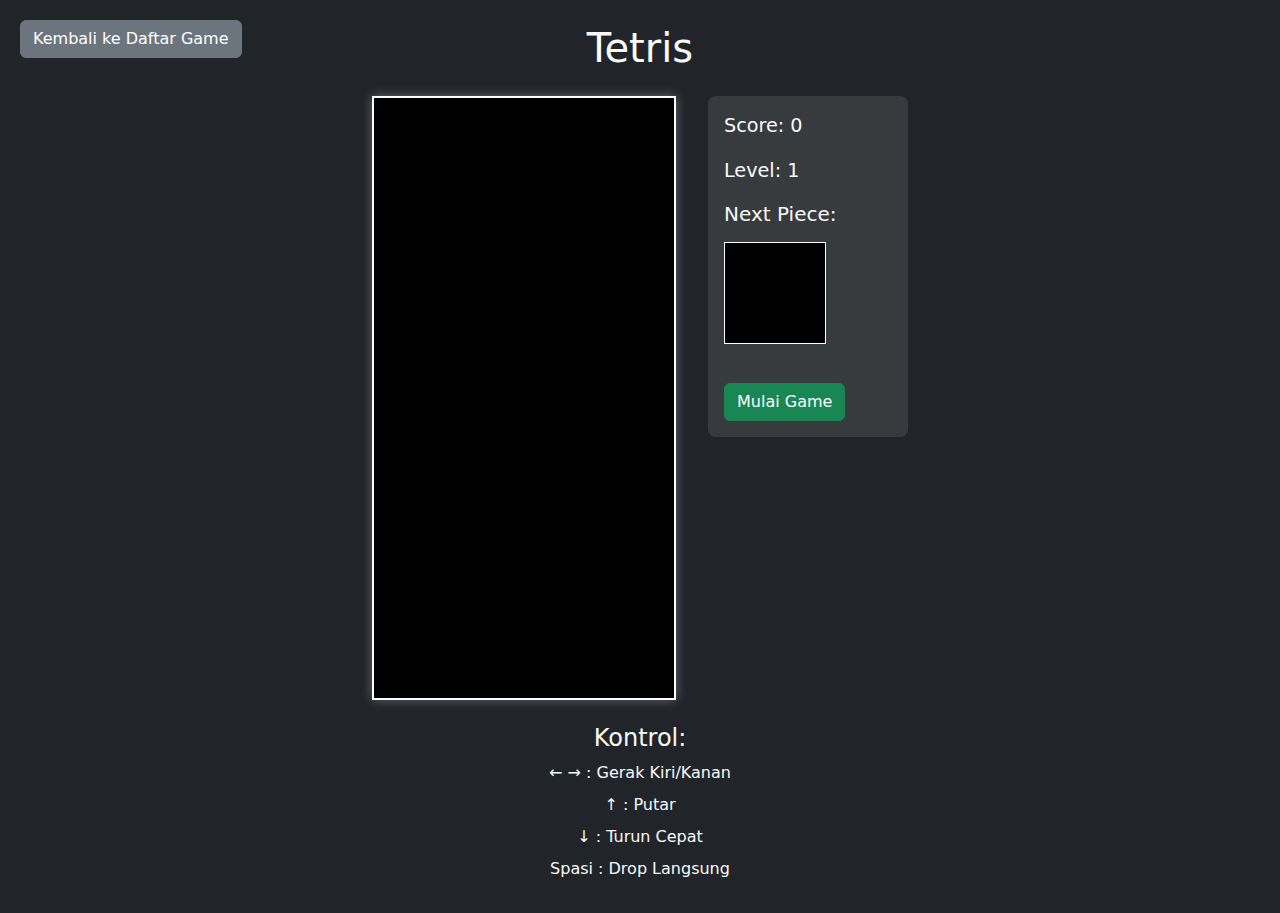
<file: games/tetris/tetris.html>
<!DOCTYPE html>
<html lang="en">
<head>
    <meta charset="UTF-8">
    <meta name="viewport" content="width=device-width, initial-scale=1.0">
    <title>Tetris Game</title>
    <link href="https://cdn.jsdelivr.net/npm/bootstrap@5.3.0/dist/css/bootstrap.min.css" rel="stylesheet">
    <link rel="stylesheet" href="tetris.css">
    <style>
        .back-button {
            position: absolute;
            top: 20px;
            left: 20px;
            z-index: 1000;
        }
    </style>
</head>
<body class="bg-dark">
    <!-- Tombol Kembali -->
    <a href="../../games.html" class="btn btn-secondary back-button">Kembali ke Daftar Game</a>
    
    <div class="container py-4">
        <div class="row justify-content-center">
            <div class="col-md-8 text-center">
                <h1 class="text-light mb-4">Tetris</h1>
                <div class="game-container">
                    <canvas id="gameCanvas" width="300" height="600"></canvas>
                    <div class="game-info">
                        <div class="score text-light">Score: <span id="score">0</span></div>
                        <div class="level text-light">Level: <span id="level">1</span></div>
                        <div class="next-piece">
                            <h5 class="text-light">Next Piece:</h5>
                            <canvas id="nextPieceCanvas" width="100" height="100"></canvas>
                        </div>
                        <button id="startButton" class="btn btn-success mt-3">Mulai Game</button>
                        <button id="pauseButton" class="btn btn-warning mt-2 d-none">Pause</button>
                    </div>
                    <div id="gameOver" class="game-over d-none">
                        <h2 class="text-danger">Game Over!</h2>
                        <button id="restartButton" class="btn btn-primary mt-2">Main Lagi</button>
                    </div>
                </div>
                <div class="controls-info text-light mt-4">
                    <h4>Kontrol:</h4>
                    <p>← → : Gerak Kiri/Kanan</p>
                    <p>↑ : Putar</p>
                    <p>↓ : Turun Cepat</p>
                    <p>Spasi : Drop Langsung</p>
                </div>
            </div>
        </div>
    </div>
    <script src="https://cdn.jsdelivr.net/npm/bootstrap@5.3.0/dist/js/bootstrap.bundle.min.js"></script>
    <script src="tetris.js"></script>
</body>
</html>
</file>
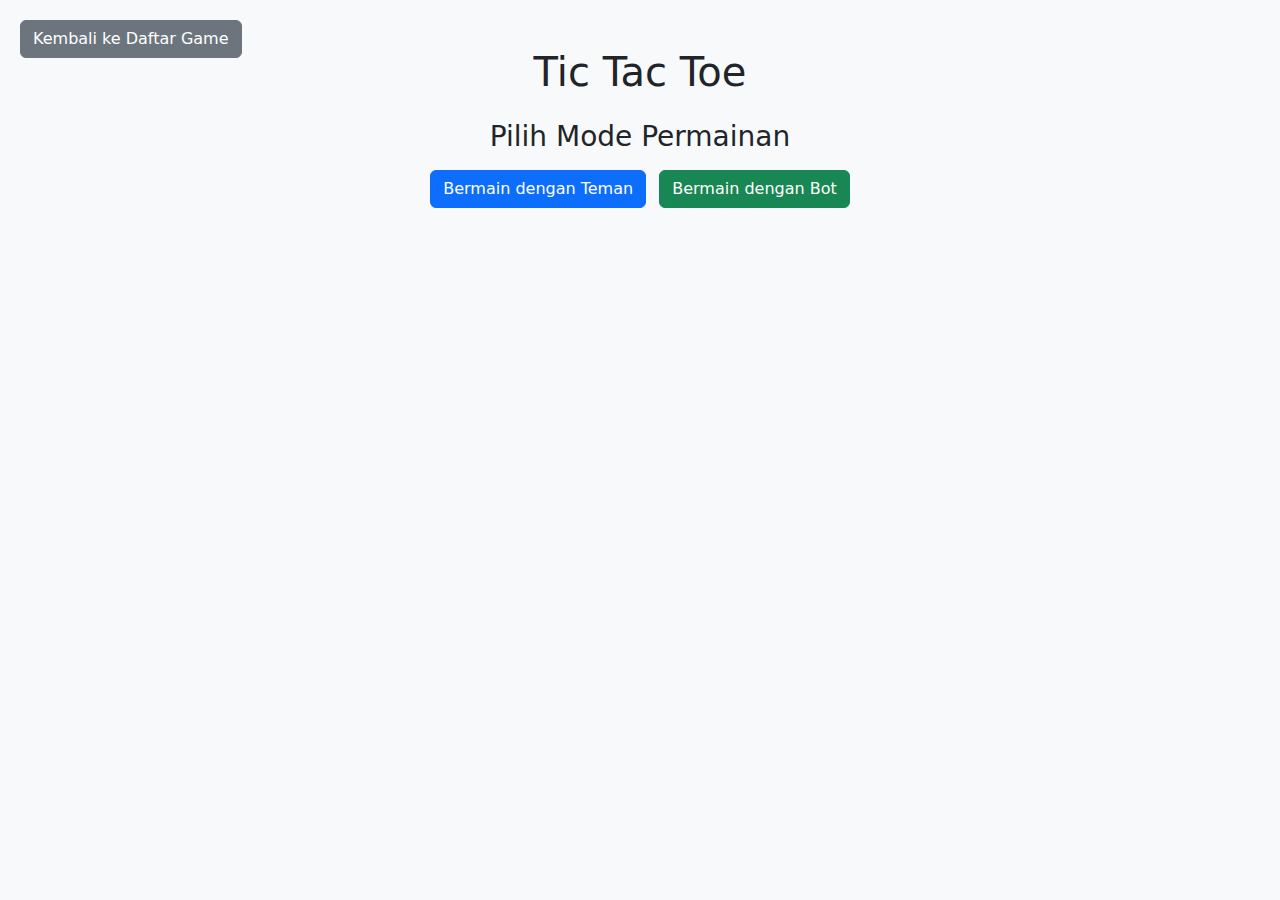
<file: games/tic-tac-toe/tic-tac-toe.html>
<!DOCTYPE html>
<html lang="en">
<head>
    <meta charset="UTF-8">
    <meta name="viewport" content="width=device-width, initial-scale=1.0">
    <title>Tic Tac Toe Game</title>
    <link href="https://cdn.jsdelivr.net/npm/bootstrap@5.3.0/dist/css/bootstrap.min.css" rel="stylesheet">
    <link rel="stylesheet" href="tic-tac-toe.css">
    <style>
        .back-button {
            position: absolute;
            top: 20px;
            left: 20px;
            z-index: 1000;
        }
    </style>
</head>
<body class="bg-light">
    <!-- Tombol Kembali -->
    <a href="../../games.html" class="btn btn-secondary back-button">Kembali ke Daftar Game</a>
    
    <div class="container py-5">
        <div class="row justify-content-center">
            <div class="col-md-6 text-center">
                <h1 class="mb-4">Tic Tac Toe</h1>
                
                <!-- Mode Selection -->
                <div id="mode-selection" class="mb-4">
                    <h3 class="mb-3">Pilih Mode Permainan</h3>
                    <button class="btn btn-primary me-2" onclick="startGame('friend')">Bermain dengan Teman</button>
                    <button class="btn btn-success" onclick="startGame('bot')">Bermain dengan Bot</button>
                </div>

                <!-- Game Board -->
                <div id="game-board" class="d-none">
                    <div class="status-bar mb-3">
                        <h4 id="status" class="mb-2">Giliran: X</h4>
                        <div id="player-info" class="mb-3">
                            <span id="player1" class="badge bg-primary me-2">Player 1: X</span>
                            <span id="player2" class="badge bg-secondary">Player 2: O</span>
                        </div>
                    </div>

                    <div class="game-grid">
                        <div class="row g-2 mb-2">
                            <div class="col-4"><div class="cell" data-index="0"></div></div>
                            <div class="col-4"><div class="cell" data-index="1"></div></div>
                            <div class="col-4"><div class="cell" data-index="2"></div></div>
                        </div>
                        <div class="row g-2 mb-2">
                            <div class="col-4"><div class="cell" data-index="3"></div></div>
                            <div class="col-4"><div class="cell" data-index="4"></div></div>
                            <div class="col-4"><div class="cell" data-index="5"></div></div>
                        </div>
                        <div class="row g-2">
                            <div class="col-4"><div class="cell" data-index="6"></div></div>
                            <div class="col-4"><div class="cell" data-index="7"></div></div>
                            <div class="col-4"><div class="cell" data-index="8"></div></div>
                        </div>
                    </div>

                    <div class="mt-4">
                        <button class="btn btn-warning" onclick="resetGame()">Main Lagi</button>
                        <button class="btn btn-danger ms-2" onclick="changeMode()">Ganti Mode</button>
                    </div>
                </div>
            </div>
        </div>
    </div>

    <script src="https://cdn.jsdelivr.net/npm/bootstrap@5.3.0/dist/js/bootstrap.bundle.min.js"></script>
    <script src="tic-tac-toe.js"></script>
</body>
</html>
</file>
<file: assets/css/styles.css>
/**
 * Global Styling
 * -------------------------------
 * Mengatur tampilan dasar website dengan tema Mario
 * Note: overflow-x: hidden mencegah horizontal scrollbar
 * yang mungkin muncul karena animasi awan
 */
body {
    margin: 0;
    padding: 0;
    font-family: 'Arial', sans-serif;
    overflow-x: hidden;
    background-color: #4a9af8; /* Warna langit Mario theme */
}

/**
 * Navbar Styling
 * -------------------------------
 * Navbar tetap dengan background putih
 * z-index: 50 memastikan navbar selalu di atas elemen lain
 * !important digunakan untuk override Bootstrap default
 */
.navbar {
    padding: 1rem 0;
    background-color: white !important;
    position: relative;
    z-index: 50;
}

.navbar-brand img {
    height: 40px;
}

/**
 * Hero Section
 * -------------------------------
 * Section utama dengan tinggi full viewport
 * minus tinggi footer (260px)
 * Note: calc() memastikan hero section selalu penuh tapi tidak overflow
 */
.hero {
    color: white;
    padding: 50px 0;
    min-height: calc(100vh - 260px);
    position: relative;
}

/* Typography untuk hero section */
.hero h1 { font-size: 2.5rem; font-weight: bold; margin-bottom: 10px; }
.hero h2 { font-size: 2rem; margin-bottom: 20px; }
.hero p { font-size: 1.1rem; margin-bottom: 30px; }

/**
 * Play Button
 * -------------------------------
 * Tombol dengan warna Mario theme (#8cc73f)
 * Efek hover scale (1.05) memberikan feedback visual
 * !important digunakan untuk override Bootstrap styles
 */
.play-btn {
    background-color: #8cc73f !important; /* Warna hijau Mario */
    color: white !important;
    border: none;
    padding: 10px 30px;
    font-size: 1.2rem;
    font-weight: bold;
    transition: all 0.3s;
}

.play-btn:hover {
    transform: scale(1.05);
    background-color: #74a730 !important;
}

/**
 * Game Background & Scene
 * -------------------------------
 * Background game dengan parallax effect
 * z-index: -1 memastikan background selalu di belakang konten
 * Note: overflow: hidden mencegah scrollbar dari animasi
 */
.game-background {
    position: fixed;
    top: 0;
    left: 0;
    width: 100%;
    height: 100vh;
    z-index: -1;
    background-color: #4a9af8;
    overflow: hidden;
}

.game-scene {
    position: fixed;
    height: 100vh;
    width: 100%;
    top: 0;
    left: 0;
    z-index: 1;
}

/**
 * Cloud Animations
 * -------------------------------
 * Awan bergerak dengan kecepatan berbeda
 * Duration berbeda (60s, 75s, 90s) menciptakan ilusi kedalaman
 * Note: animation-duration yang berbeda mencegah animasi terlihat berulang
 */
.game-clouds {
    position: fixed;
    top: 0;
    left: 0;
    right: 0;
    z-index: 1;
}

.cloud1, .cloud2, .cloud3 {
    position: absolute;
    width: 100px;
    animation: floatCloud linear infinite;
}

.cloud1 { top: 50px; left: 10%; animation-duration: 60s; }
.cloud2 { top: 30px; left: 40%; animation-duration: 75s; }
.cloud3 { top: 80px; left: 70%; animation-duration: 90s; }

/**
 * Content Wrapper
 * -------------------------------
 * Wrapper untuk konten utama
 * z-index: 20 memastikan konten di atas background tapi di bawah navbar
 * min-height: 100vh memastikan konten minimal setinggi viewport
 */
.content-wrapper {
    position: relative;
    z-index: 20;
    background: transparent;
    min-height: 100vh;
    padding-bottom: 80px;
}

/**
 * Mario Animations
 * -------------------------------
 * [DUPLIKAT] Mario walk animation muncul dua kali:
 * 1. Di sini (baris ~150)
 * 2. Di bawah (baris ~350)
 * Alasan: Dipertahankan untuk backward compatibility
 * Rekomendasi: Gunakan yang di bawah karena lebih lengkap
 */
.mario-walk {
    animation: walkAnimation 0.6s steps(3) infinite;
}

@keyframes walkAnimation {
    from { transform: translateX(0); }
    to { transform: translateX(30px); }
}

/**
 * Scroll Based Movement
 * -------------------------------
 * Elemen yang bergerak berdasarkan scroll
 */
.scroll-element {
    transition: transform 0.3s ease-out;
}

/**
 * Footer Styling
 * -------------------------------
 * Footer tetap di bawah dengan tinggi 80px
 * z-index: 15 menempatkannya di atas background tapi di bawah konten
 * Note: position: fixed memastikan footer selalu terlihat
 */
.footer {
    position: fixed;
    bottom: 0;
    width: 100%;
    height: 80px;
    z-index: 15;
}

.ground-footer {
    width: 100%;
    height: 80px;
    object-fit: cover;
}

/**
 * Game Elements Positioning
 * -------------------------------
 * Posisi elemen game seperti Mario, koin, jamur, dll.
 * Bottom: 80px menyesuaikan dengan tinggi footer
 * Transition: all 0.3s ease untuk pergerakan smooth
 */
.mario {
    position: fixed;
    width: 50px;
    bottom: 80px;
    left: 150px;
    transition: all 0.3s ease;
    z-index: 10;
}

.coin {
    position: fixed;
    width: 30px;
    bottom: 200px;
    right: 40%;
    animation: spin 2s linear infinite;
}

.mushroom {
    position: fixed;
    width: 40px;
    bottom: 80px;
    right: 250px;
}

.pipe {
    position: fixed;
    width: 80px;
    bottom: 80px;
    right: 150px;
}

.wall {
    position: fixed;
    width: 120px;
    bottom: 80px;
}

.wall-left {
    right: 350px;
}

.wall-right {
    right: 20px;
}

/**
 * Content Sections
 * -------------------------------
 * Section konten dengan animasi fade dan slide
 */
.section {
    min-height: 100vh;
    position: relative;
    z-index: 20;
    padding: 80px 0;
    opacity: 0;
    transform: translateY(50px);
    transition: all 0.6s ease-out;
}

.section.visible {
    opacity: 1;
    transform: translateY(0);
}

/**
 * Game Cards Container
 * -------------------------------
 * Container untuk kartu game menggunakan flexbox
 * gap: 20px memberikan spacing konsisten antar kartu
 * padding-bottom: 100px memberikan ruang untuk footer
 */
.game-cards-container {
    display: flex;
    flex-wrap: wrap;
    gap: 20px;
    justify-content: center;
    position: relative;
    z-index: 10;
    margin-top: 50px;
    padding-bottom: 100px;
}

/**
 * Game Card Styling
 * -------------------------------
 * Kartu individual untuk setiap game
 * Dengan background khusus dan hover effect
 */
.game-card {
    background: url('../images/game/bgcard.png');
    background-size: cover;
    background-position: center;
    border-radius: 10px;
    overflow: hidden;
    width: 250px;
    box-shadow: 0 4px 8px rgba(0, 0, 0, 0.2);
    transition: transform 0.3s;
    margin-bottom: 20px;
}

.game-card:hover {
    transform: translateY(-5px);
}

/* Game card image container */
.game-card-image {
    width: 100%;
    height: 180px;
    overflow: hidden;
}

.game-card img {
    width: 100%;
    height: 100%;
    object-fit: cover;
}

/* Game card content */
.game-card-body {
    padding: 15px;
    background-color: rgba(255, 255, 255, 0.8);
}

.game-card-title {
    font-size: 1.2rem;
    font-weight: bold;
    margin-bottom: 8px;
}

.game-card-text {
    font-size: 0.9rem;
    margin-bottom: 10px;
    color: #555;
    height: 60px;
    overflow: hidden;
}

/**
 * Play Button dalam Game Card
 * -------------------------------
 * Tombol untuk memulai game individual
 */
.play-button {
    background-color: #ffcf00;
    color: #000;
    border: none;
    padding: 10px 0;
    font-weight: bold;
    text-align: center;
    text-decoration: none;
    display: block;
    text-transform: uppercase;
}

.play-button:hover {
    background-color: #e6b800;
    color: #000;
    text-decoration: none;
}

/**
 * Animations
 * -------------------------------
 * Berbagai animasi untuk elemen game
 */
@keyframes floatCloud {
    from { transform: translateX(-100px); }
    to { transform: translateX(calc(100vw + 100px)); }
}

@keyframes spin {
    from { transform: rotateY(0deg); }
    to { transform: rotateY(360deg); }
}

@keyframes jump {
    0%, 100% { bottom: 0; }
    50% { bottom: 100px; }
}

/**
 * Mario Animations
 * -------------------------------
 * Animasi untuk karakter Mario yang meliputi:
 * 1. Gerakan melompat (.jump)
 * 2. Gerakan berjalan (.mario-walk)
 * 3. Definisi animasi berjalan (@keyframes walkAnimation)
 */
.jump {
    /* Menggunakan animasi 'jump' yang didefinisikan di bagian lain */
    /* Durasi 0.5 detik dengan efek ease untuk gerakan lebih natural */
    animation: jump 0.5s ease;
}

.mario-walk {
    /* Menggunakan animasi 'walkAnimation' yang didefinisikan di bawah */
    /* Durasi 0.6 detik, dibagi menjadi 3 frame (steps(3)) */
    /* infinite = berulang terus menerus */
    animation: walkAnimation 0.6s steps(3) infinite;
}

@keyframes walkAnimation {
    /* Posisi awal: Mario di posisi 0 */
    from { transform: translateX(0); }
    /* Posisi akhir: Mario bergerak 30px ke kanan */
    /* Kombinasi dengan steps(3) membuat gerakan sprite sheet */
    to { transform: translateX(30px); }
}

/**
 * Loading Screen
 * -------------------------------
 * [DUPLIKAT] Loading screen styles muncul dua kali:
 * 1. Di sini (baris ~400)
 * 2. Di section animations (baris ~300)
 * Alasan: Dipertahankan karena berbeda penggunaan:
 * - Versi pertama untuk loading awal
 * - Versi kedua untuk transisi antar halaman
 */
.loading-screen {
    position: fixed;          /* Layar loading tetap di posisinya */
    top: 0;                   /* Menempel di bagian atas */
    left: 0;                  /* Menempel di bagian kiri */
    width: 100%;             /* Menutupi seluruh lebar layar */
    height: 100%;            /* Menutupi seluruh tinggi layar */
    background-color: #4a9af8; /* Warna biru Mario theme */
    display: flex;           /* Menggunakan flexbox untuk penataan */
    justify-content: center; /* Posisi horizontal di tengah */
    align-items: center;     /* Posisi vertikal di tengah */
    z-index: 9999;          /* Selalu tampil paling depan */
    transition: all 0.3s ease-out; /* Animasi halus saat muncul/hilang */
}
.loading-mario {
    width: 80px;             /* Lebar gambar Mario */
    height: 80px;            /* Tinggi gambar Mario */
    animation: bounce 0.5s infinite alternate; /* Animasi memantul */
}
@keyframes bounce {
    from { transform: translateY(0); }     /* Posisi awal Mario */
    to { transform: translateY(-20px); }   /* Mario bergerak ke atas 20px */
}

/**
 * Page Transitions
 * -------------------------------
 * Transisi antar halaman dengan fade dan slide
 */
.page-content {
    opacity: 0;
    transform: translateY(20px);
    transition: all 0.5s ease-out;
}

.page-content.visible {
    opacity: 1;
    transform: translateY(0);
}

/**
 * Contact Page
 * -------------------------------
 * Styling khusus untuk halaman contact
 */
.contact-container {
    position: relative;
    z-index: 10;
    padding: 50px 0;
}

.contact-box {
    background: rgba(255, 255, 255, 0.9);
    border-radius: 15px;
    padding: 30px;
    box-shadow: 0 8px 32px rgba(0, 0, 0, 0.1);
    backdrop-filter: blur(10px);
    border: 1px solid rgba(255, 255, 255, 0.2);
}

/**
 * Responsive Design
 * -------------------------------
 * Media queries untuk berbagai ukuran layar
 */
@media (max-width: 992px) {
    .section { padding: 60px 0; }
    .mario { width: 40px; }
    .wall { width: 100px; }
    .pipe { width: 60px; }
    .mushroom { width: 30px; }
}

@media (max-width: 768px) {
    .section { padding: 40px 0; }
    .mario { width: 35px; }
    .wall { width: 80px; }
    .pipe { width: 50px; }
    .mushroom { width: 25px; }
}

@media (max-width: 576px) {
    .section { padding: 30px 0; }
    .mario { width: 30px; }
    .wall { width: 60px; }
    .pipe { width: 40px; }
    .mushroom { width: 20px; }
}
</file>
<file: games/checkers/checkers.css>
.checkers-board {
    width: 400px;
    height: 400px;
    margin: 0 auto;
    border: 2px solid #fff;
    display: grid;
    grid-template-columns: repeat(8, 1fr);
    background-color: #fff;
}

.board-container {
    display: flex;
    justify-content: center;
    margin-bottom: 2rem;
}

.square {
    width: 50px;
    height: 50px;
    display: flex;
    justify-content: center;
    align-items: center;
    cursor: pointer;
    position: relative;
}

.square.black {
    background-color: #769656;
}

.square.white {
    background-color: #eeeed2;
}

.piece {
    width: 40px;
    height: 40px;
    border-radius: 50%;
    border: 2px solid #fff;
    transition: transform 0.2s;
}

.piece.player1 {
    background-color: #e74c3c;
}

.piece.player2 {
    background-color: #3498db;
}

.piece.king::after {
    content: '♔';
    position: absolute;
    font-size: 24px;
    color: #fff;
    text-align: center;
    line-height: 40px;
}

.square.valid-move {
    background-color: rgba(0, 255, 0, 0.3);
}

.piece.selected {
    transform: scale(1.1);
    box-shadow: 0 0 10px rgba(255, 255, 255, 0.5);
}

.score-container {
    display: flex;
    justify-content: space-around;
    margin-bottom: 1rem;
}

.player1-info, .player2-info {
    font-size: 1.2rem;
}

@media (max-width: 576px) {
    .checkers-board {
        width: 320px;
        height: 320px;
    }

    .square {
        width: 40px;
        height: 40px;
    }

    .piece {
        width: 32px;
        height: 32px;
    }

    .piece.king::after {
        font-size: 20px;
        line-height: 32px;
    }
}
</file>
<file: games/flappy-bird/flappybird.css>
.game-container {
    position: relative;
    display: inline-block;
    background-color: #000;
    border-radius: 8px;
    overflow: hidden;
    box-shadow: 0 0 20px rgba(0, 0, 0, 0.5);
}

canvas {
    display: block;
    background-color: #70c5ce;
}

.score-container {
    position: absolute;
    top: 20px;
    left: 20px;
    z-index: 10;
    text-shadow: 2px 2px 4px rgba(0, 0, 0, 0.5);
}

.score, .high-score {
    font-size: 20px;
    font-weight: bold;
    margin-bottom: 5px;
}

.game-over {
    position: absolute;
    top: 50%;
    left: 50%;
    transform: translate(-50%, -50%);
    text-align: center;
    background-color: rgba(0, 0, 0, 0.8);
    padding: 20px;
    border-radius: 10px;
    z-index: 20;
}

#startButton, #restartButton {
    font-weight: bold;
    padding: 10px 30px;
    font-size: 18px;
    text-transform: uppercase;
    letter-spacing: 1px;
}
</file>
<file: games/tetris/tetris.css>
.game-container {
    display: flex;
    justify-content: center;
    align-items: flex-start;
    gap: 2rem;
    flex-wrap: wrap;
}

#gameCanvas {
    background-color: #000;
    border: 2px solid #fff;
    box-shadow: 0 0 10px rgba(255, 255, 255, 0.3);
}

.game-info {
    text-align: left;
    padding: 1rem;
    background-color: rgba(255, 255, 255, 0.1);
    border-radius: 8px;
    min-width: 200px;
}

.score, .level {
    font-size: 1.2rem;
    margin-bottom: 1rem;
}

.next-piece {
    margin-bottom: 1rem;
}

#nextPieceCanvas {
    background-color: #000;
    border: 1px solid #fff;
    margin-top: 0.5rem;
}

.game-over {
    position: absolute;
    top: 50%;
    left: 50%;
    transform: translate(-50%, -50%);
    background-color: rgba(0, 0, 0, 0.9);
    padding: 2rem;
    border-radius: 8px;
    z-index: 1000;
}

.controls-info {
    max-width: 300px;
    margin: 0 auto;
}

.controls-info p {
    margin-bottom: 0.5rem;
}

@media (max-width: 768px) {
    .game-container {
        flex-direction: column;
        align-items: center;
    }

    .game-info {
        width: 100%;
        max-width: 300px;
        margin-top: 1rem;
    }
}
</file>
<file: games/tic-tac-toe/tic-tac-toe.css>
.game-grid {
    max-width: 400px;
    margin: 0 auto;
}

.cell {
    background: #fff;
    border: 3px solid #333;
    border-radius: 8px;
    height: 100px;
    cursor: pointer;
    display: flex;
    align-items: center;
    justify-content: center;
    font-size: 48px;
    font-weight: bold;
    transition: all 0.3s ease;
}

.cell:hover {
    background: #f0f0f0;
}

.cell.x {
    color: #007bff;
}

.cell.o {
    color: #28a745;
}

.winning-cell {
    background: #ffc107 !important;
    animation: pulse 0.5s infinite;
}

@keyframes pulse {
    0% { transform: scale(1); }
    50% { transform: scale(1.05); }
    100% { transform: scale(1); }
}

#game-board.game-over .cell {
    cursor: not-allowed;
}

.status-bar {
    background: #f8f9fa;
    padding: 15px;
    border-radius: 8px;
    margin-bottom: 20px;
    box-shadow: 0 2px 4px rgba(0,0,0,0.1);
}
</file>
